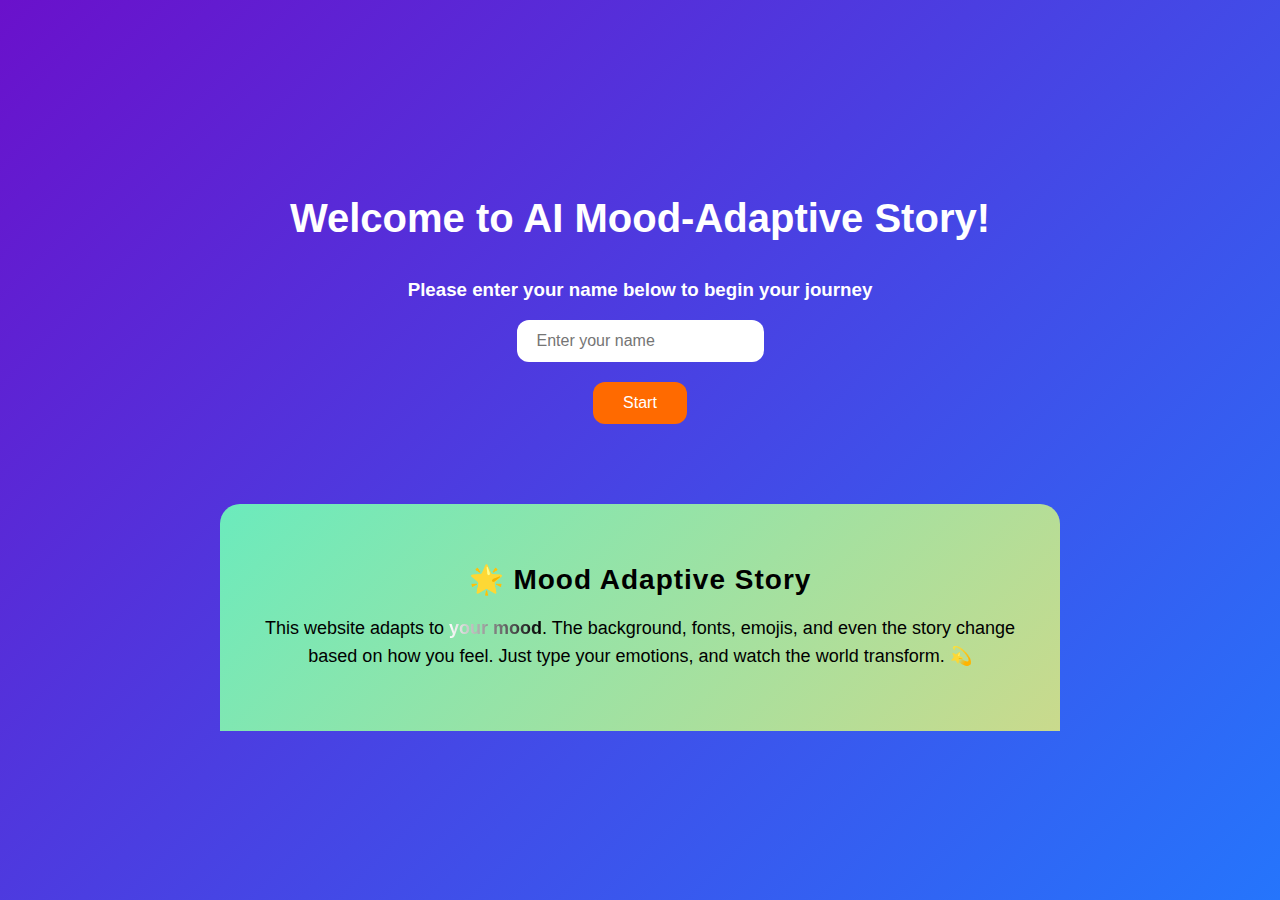
<file: html/username.html>
<!DOCTYPE html>
<html lang="en">
<head>
  <meta charset="UTF-8">
  <title>AI Mood-Adaptive Story User</title>
  <link rel="stylesheet" href="/css/footer.css">
  <style>
    body {
      display: flex;
      flex-direction: column;
      justify-content: center;
      align-items: center;
      height: 100vh;
      margin: 0;
      font-family: 'Segoe UI', Tahoma, Geneva, Verdana, sans-serif;
      background: linear-gradient(135deg, #6a11cb, #2575fc);
      color: #fff;
      text-align: center;
      animation: bgAnimation 10s infinite alternate;
    }

    @keyframes bgAnimation {
      0% { background: linear-gradient(135deg, #6a11cb, #2575fc); }
      50% { background: linear-gradient(135deg, #ff512f, #dd2476); }
      100% { background: linear-gradient(135deg, #1fa2ff, #12d8fa); }
    }

    h1 {
      font-size: 2.5rem;
      margin-bottom: 20px;
      animation: fadeIn 2s ease-in-out;
      cursor: pointer;
      transition: all 0.3s ease;
    }
    h1:hover { color: #ffeb3b; transform: scale(1.1) rotate(-2deg); text-shadow: 0 0 15px rgba(255,235,59,0.7); }
    h1.clicked { animation: wiggle 0.5s ease; }

    @keyframes wiggle {
      0% { transform: rotate(0deg); }
      25% { transform: rotate(5deg); }
      50% { transform: rotate(-5deg); }
      75% { transform: rotate(3deg); }
      100% { transform: rotate(0deg); }
    }

    h2 { font-size: 1.5rem; margin-bottom: 30px; opacity: 0; animation: fadeInText 2s forwards 2s; }

    input {
      padding: 12px 20px;
      border-radius: 12px;
      border: none;
      font-size: 1rem;
      outline: none;
      margin-bottom: 20px;
      transition: transform 0.2s;
    }
    input:focus { transform: scale(1.05); box-shadow: 0 0 15px rgba(255,255,255,0.6); }

    button {
      padding: 12px 30px;
      border-radius: 12px;
      border: none;
      background-color: #ff6a00;
      color: white;
      font-size: 1rem;
      cursor: pointer;
      transition: all 0.3s ease;
    }
    button:hover { background-color: #ff9500; transform: scale(1.1); box-shadow: 0 5px 15px rgba(0,0,0,0.3); }

    #greeting { margin-top: 30px; font-size: 2rem; cursor: pointer; transition: all 0.3s ease; }
    #greeting:hover { color: #ffeb3b; transform: scale(1.05) rotate(-2deg); text-shadow: 0 0 15px rgba(255,235,59,0.7); }
    #greeting.clicked { animation: wiggle 0.5s ease; }
  </style>
</head>
<body>
  <h1 id="mainHeading">Welcome to AI Mood-Adaptive Story!</h1>
  <h3>Please enter your name below to begin your journey</h3>
  <input type="text" id="usernameInput" placeholder="Enter your name">
  <button id="startBtn">Start</button>
  <div id="greeting"></div>

  <script>
    const startBtn = document.getElementById('startBtn');
const usernameInput = document.getElementById('usernameInput');
const heading = document.getElementById('mainHeading');

startBtn.addEventListener('click', () => {
  const name = usernameInput.value.trim();
  if(name){
    localStorage.setItem("username", name);
    window.location.href = "index.html"; // <-- include .html
  } else {
    alert("Please enter your name to continue!");
  }
});

usernameInput.addEventListener('keypress', e => { 
  if(e.key === 'Enter') startBtn.click(); 
});

// h1 click animation
heading.addEventListener('click', () => {
  heading.classList.add('clicked');
  setTimeout(() => heading.classList.remove('clicked'), 500);
});

  </script>
<footer class="dynamic-footer">
  <div class="footer-overlay"></div>
  <div class="footer-content">
    <h1 class="footer-heading">🌟 Mood Adaptive Story</h2>
    <p class="footer-description">
      This website adapts to <span class="flowing-text">your mood</span>.  
      The background, fonts, emojis, and even the story change based on how you feel.  
      Just type your emotions, and watch the world transform. 💫
    </p>
    <p class="footer-tag"></p>
  </div>
</footer>
</body>
</html>
</file>
<file: css/footer.css>
.dynamic-footer {
  position: relative;
  margin-top: 50px;
  padding: 40px 20px;
  color: rgb(0, 0, 0);
  text-align: center;
  overflow: hidden;
  border-radius: 20px 20px 0 0;
}

/* Gradient background animation */
.footer-overlay {
  position: absolute;
  top: 0; left: 0; right: 0; bottom: 0;
  background: linear-gradient(-45deg, #ff6ec7, #6e9fff, #ffdf6e, #6effb9);
  background-size: 400% 400%;
  animation: gradientFlow 12s ease infinite;
  z-index: 0;
  opacity: 0.9;
}

@keyframes gradientFlow {
  0% { background-position: 0% 50%; }
  50% { background-position: 100% 50%; }
  100% { background-position: 0% 50%; }
}

/* Footer Content */
.footer-content {
  position: relative;
  z-index: 1;
  max-width: 800px;
  margin: auto;
}

/* Heading */
.footer-heading {
  font-size: 28px;
  margin-bottom: 15px;
  font-weight: bold;
  letter-spacing: 1px;
  animation: pulseGlow 3s infinite alternate;
}

@keyframes pulseGlow {
  from { text-shadow: 0 0 10px rgba(255,255,255,0.6); }
  to { text-shadow: 0 0 25px rgba(255,255,255,1); }
}

/* Description */
.footer-description {
  font-size: 18px;
  line-height: 1.6;
  margin-bottom: 20px;
  padding: 0 10px;
}

/* Flowing text effect */
.flowing-text {
  background: linear-gradient(90deg, #fff, #000, #fff);
  -webkit-background-clip: text;
  -webkit-text-fill-color: transparent;
  background-size: 200% auto;
  animation: textFlow 3s linear infinite;
  font-weight: bold;
}

@keyframes textFlow {
  to { background-position: 200% center; }
}

/* Tagline */
.footer-tag {
  font-size: 14px;
  opacity: 0.8;
}
</file>
